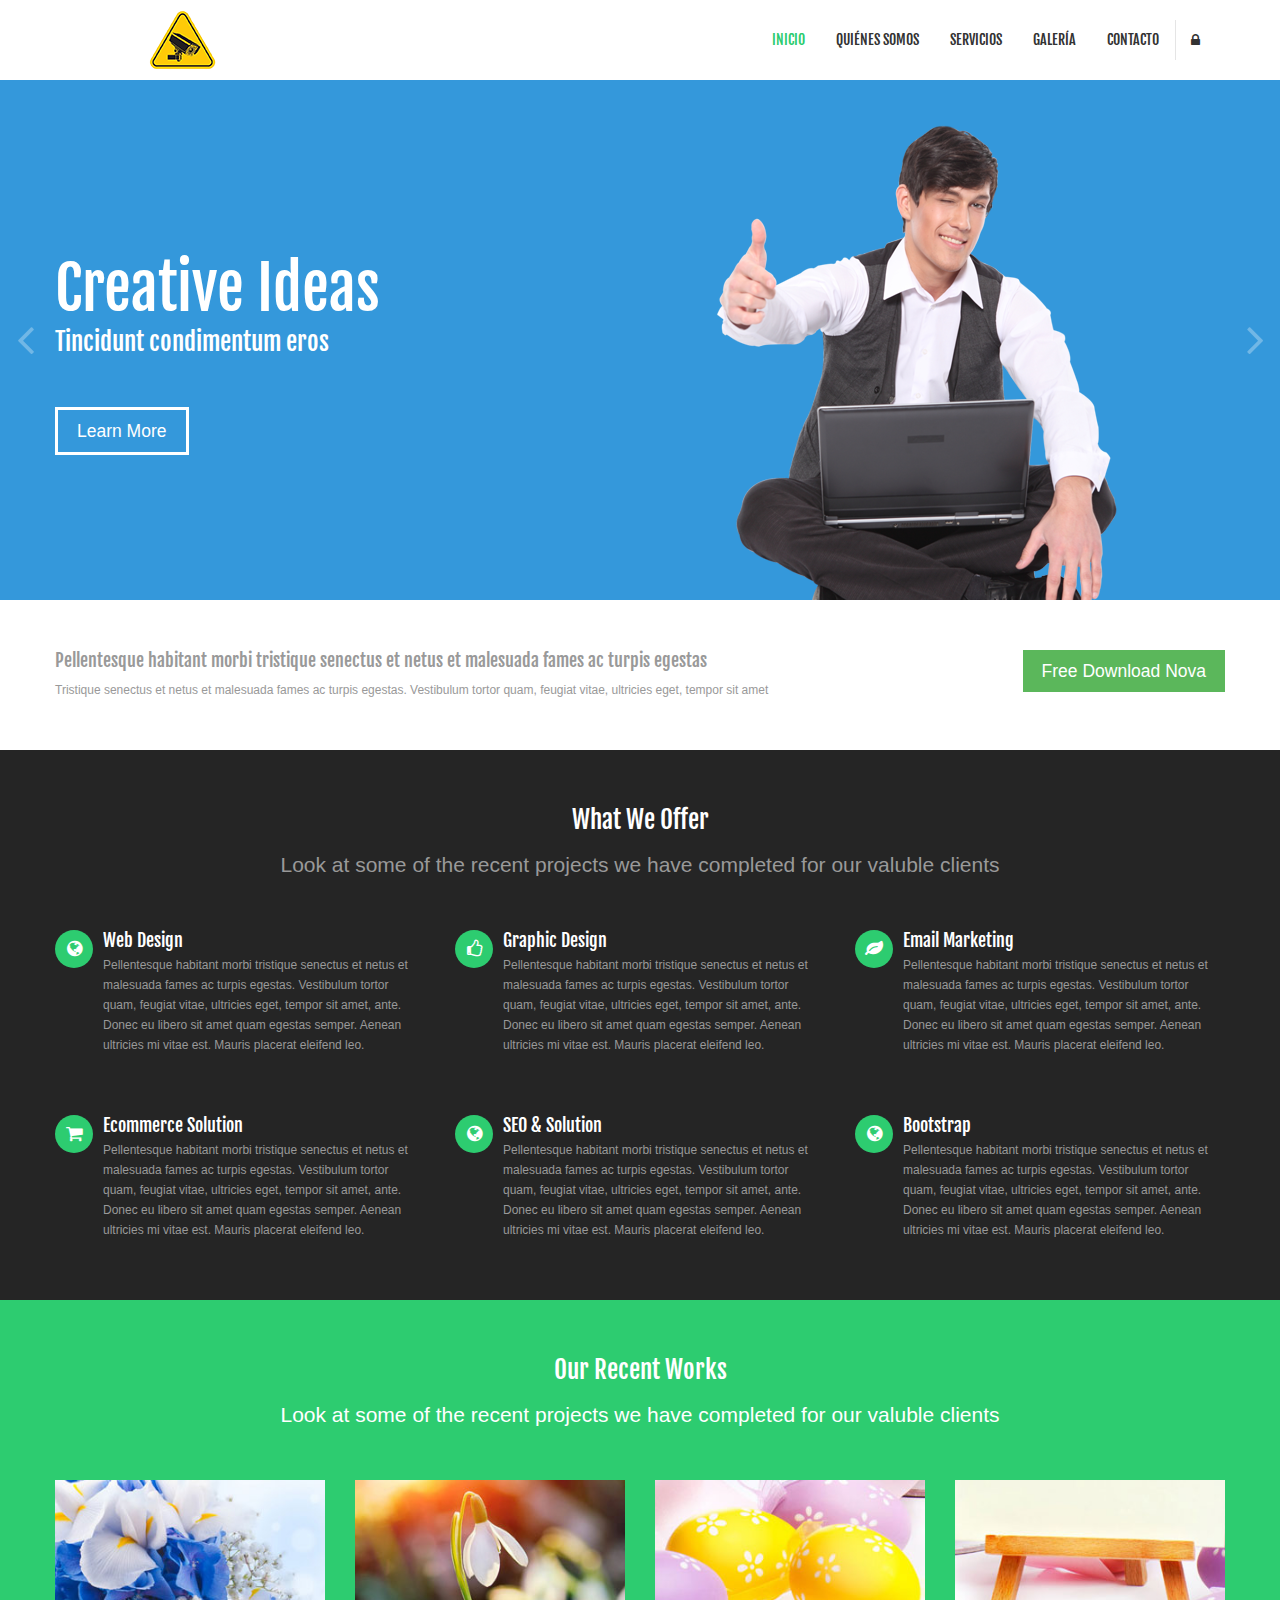
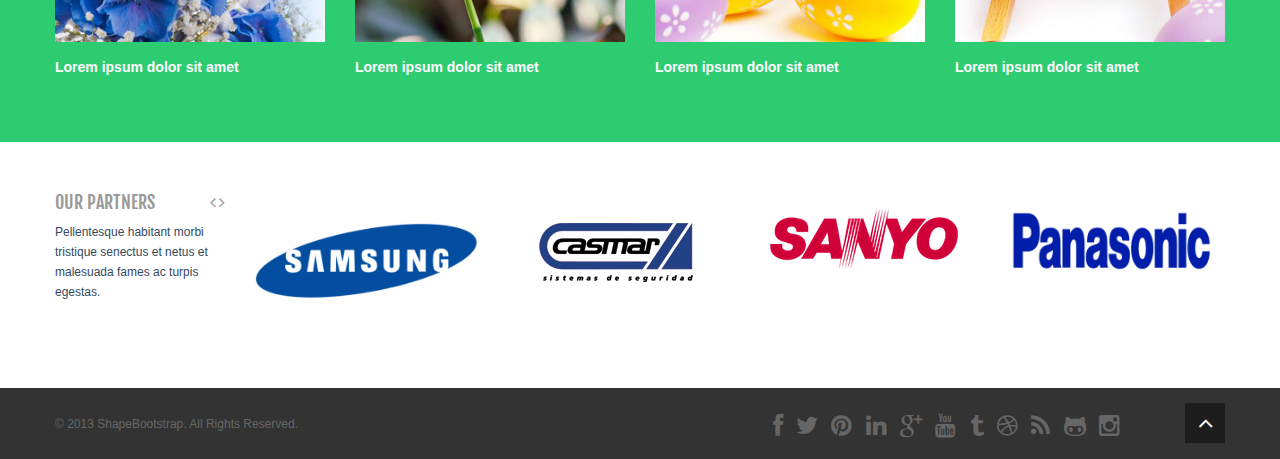
<file: index.html>
<!DOCTYPE html>
<!--[if lt IE 7]>      <html class="no-js lt-ie9 lt-ie8 lt-ie7"> <![endif]-->
<!--[if IE 7]>         <html class="no-js lt-ie9 lt-ie8"> <![endif]-->
<!--[if IE 8]>         <html class="no-js lt-ie9"> <![endif]-->
<!--[if gt IE 8]><!--> <html class="no-js"> <!--<![endif]-->
<head>
    <meta charset="utf-8">
    <meta http-equiv="X-UA-Compatible" content="IE=edge,chrome=1">
    <title>Inicio | Nova</title>
    <meta name="description" content="">
    <meta name="viewport" content="width=device-width">

    <link rel="stylesheet" href="css/bootstrap.min.css">
    <link rel="stylesheet" href="css/bootstrap-responsive.min.css">
    <link rel="stylesheet" href="css/font-awesome.min.css">
    <link rel="stylesheet" href="css/main.css">
    <link rel="stylesheet" href="css/sl-slide.css">

    <script src="js/vendor/modernizr-2.6.2-respond-1.1.0.min.js"></script>

    <!-- Le fav and touch icons -->
    <link rel="shortcut icon" href="images/ico/favicon.ico">
    <link rel="apple-touch-icon-precomposed" sizes="144x144" href="images/ico/apple-touch-icon-144-precomposed.png">
    <link rel="apple-touch-icon-precomposed" sizes="114x114" href="images/ico/apple-touch-icon-114-precomposed.png">
    <link rel="apple-touch-icon-precomposed" sizes="72x72" href="images/ico/apple-touch-icon-72-precomposed.png">
    <link rel="apple-touch-icon-precomposed" href="images/ico/apple-touch-icon-57-precomposed.png">
</head>

<body>

    <!--Header-->
    <header class="navbar navbar-fixed-top">
        <div class="navbar-inner">
            <div class="container">
                <a class="btn btn-navbar" data-toggle="collapse" data-target=".nav-collapse">
                    <span class="icon-bar"></span>
                    <span class="icon-bar"></span>
                    <span class="icon-bar"></span>
                </a>
                <a id="logo" class="pull-left" href="index.html"></a>
                <div class="nav-collapse collapse pull-right">

                    <ul class="nav">
                        
                    
                     <li class="active"><a href="index.html">Inicio</a></li>
                        <li><a href="about-us.html">Quiénes Somos</a></li>
                        <li><a href="services.html">Servicios</a></li>
                        <li><a href="galeria.php">Galería</a></li>
                        <!--
                        <li class="dropdown">
                            <a href="#" class="dropdown-toggle" data-toggle="dropdown">Pages <i class="icon-angle-down"></i></a>
                            <ul class="dropdown-menu">
                                <li><a href="career.html">Career</a></li>
                                <li><a href="blog-item.html">Blog Single</a></li>
                                <li><a href="faq.html">FAQ</a></li>
                                <li><a href="pricing.html">Pricing</a></li>
                                <li><a href="404.html">404</a></li>
                                <li><a href="typography.html">Typography</a></li>
                                <li><a href="registration.html">Registration</a></li>
                                <li class="divider"></li>
                                <li><a href="privacy.html">Privacy Policy</a></li>
                                <li><a href="terms.html">Terms of Use</a></li>
                            </ul>
                        </li>
                        <li><a href="blog.html">Blog</a></li>  -->
                        <li><a href="contact-us.html">Contacto</a></li>
                        <li class="login">
                            <a data-toggle="modal" href="#loginForm"><i class="icon-lock"></i></a>
                        </li> 
                    </ul>      
                </div><!--/.nav-collapse -->
            </div>
        </div>
    </header>
    <!-- /header -->

    <!--Slider-->
    <section id="slide-show">
     <div id="slider" class="sl-slider-wrapper">

        <!--Slider Items-->    
        <div class="sl-slider">
            <!--Slider Item1-->
            <div class="sl-slide item1" data-orientation="horizontal" data-slice1-rotation="-25" data-slice2-rotation="-25" data-slice1-scale="2" data-slice2-scale="2">
                <div class="sl-slide-inner">
                    <div class="container">
                        <img class="pull-right" src="images/sample/slider/img1.png" alt="" />
                        <h2>Creative Ideas</h2>
                        <h3 class="gap">Tincidunt condimentum eros</h3>
                        <a class="btn btn-large btn-transparent" href="#">Learn More</a>
                    </div>
                </div>
            </div>
            <!--/Slider Item1-->

            <!--Slider Item2-->
            <div class="sl-slide item2" data-orientation="vertical" data-slice1-rotation="10" data-slice2-rotation="-15" data-slice1-scale="1.5" data-slice2-scale="1.5">
                <div class="sl-slide-inner">
                    <div class="container">
                        <img class="pull-right" src="images/sample/slider/img2.png" alt="" />
                        <h2>Planning &amp; Analysis</h2>
                        <h3 class="gap">Aenean ultricies mi vitast</h3>
                        <a class="btn btn-large btn-transparent" href="#">Learn More</a>
                    </div>
                </div>
            </div>
            <!--Slider Item2-->

            <!--Slider Item3-->
            <div class="sl-slide item3" data-orientation="horizontal" data-slice1-rotation="3" data-slice2-rotation="3" data-slice1-scale="2" data-slice2-scale="1">
                <div class="sl-slide-inner">
                   <div class="container">
                    <img class="pull-right" src="images/sample/slider/img3.png" alt="" />
                    <h2>Unique Solutions</h2>
                    <h3 class="gap">Breatures who have been utterly</h3>
                    <a class="btn btn-large btn-transparent" href="#">Learn More</a>
                </div>
            </div>
        </div>
        <!--Slider Item3-->

    </div>
    <!--/Slider Items-->

    <!--Slider Next Prev button-->
    <nav id="nav-arrows" class="nav-arrows">
        <span class="nav-arrow-prev"><i class="icon-angle-left"></i></span>
        <span class="nav-arrow-next"><i class="icon-angle-right"></i></span> 
    </nav>
    <!--/Slider Next Prev button-->

</div>
<!-- /slider-wrapper -->           
</section>
<!--/Slider-->

<section class="main-info">
    <div class="container">
        <div class="row-fluid">
            <div class="span9">
                <h4>Pellentesque habitant morbi tristique senectus et netus et malesuada fames ac turpis egestas</h4>
                <p class="no-margin">Tristique senectus et netus et malesuada fames ac turpis egestas. Vestibulum tortor quam, feugiat vitae, ultricies eget, tempor sit amet</p>
            </div>
            <div class="span3">
                <a class="btn btn-success btn-large pull-right" href="http://shapebootstrap.net">Free Download Nova</a>
            </div>
        </div>
    </div>
</section>

<!--Services-->
<section id="services">
    <div class="container">
        <div class="center gap">
            <h3>What We Offer</h3>
            <p class="lead">Look at some of the recent projects we have completed for our valuble clients</p>
        </div>

        <div class="row-fluid">
            <div class="span4">
                <div class="media">
                    <div class="pull-left">
                        <i class="icon-globe icon-medium"></i>
                    </div>
                    <div class="media-body">
                        <h4 class="media-heading">Web Design</h4>
                        <p>Pellentesque habitant morbi tristique senectus et netus et malesuada fames ac turpis egestas. Vestibulum tortor quam, feugiat vitae, ultricies eget, tempor sit amet, ante. Donec eu libero sit amet quam egestas semper. Aenean ultricies mi vitae est. Mauris placerat eleifend leo.</p>
                    </div>
                </div>
            </div>            

            <div class="span4">
                <div class="media">
                    <div class="pull-left">
                        <i class="icon-thumbs-up-alt icon-medium"></i>
                    </div>
                    <div class="media-body">
                        <h4 class="media-heading">Graphic Design</h4>
                        <p>Pellentesque habitant morbi tristique senectus et netus et malesuada fames ac turpis egestas. Vestibulum tortor quam, feugiat vitae, ultricies eget, tempor sit amet, ante. Donec eu libero sit amet quam egestas semper. Aenean ultricies mi vitae est. Mauris placerat eleifend leo.</p>
                    </div>
                </div>
            </div>            

            <div class="span4">
                <div class="media">
                    <div class="pull-left">
                        <i class="icon-leaf icon-medium icon-rounded"></i>
                    </div>
                    <div class="media-body">
                        <h4 class="media-heading">Email Marketing</h4>
                        <p>Pellentesque habitant morbi tristique senectus et netus et malesuada fames ac turpis egestas. Vestibulum tortor quam, feugiat vitae, ultricies eget, tempor sit amet, ante. Donec eu libero sit amet quam egestas semper. Aenean ultricies mi vitae est. Mauris placerat eleifend leo.</p>
                    </div>
                </div>
            </div>
        </div>

        <div class="gap"></div>

        <div class="row-fluid">
            <div class="span4">
                <div class="media">
                    <div class="pull-left">
                        <i class="icon-shopping-cart icon-medium"></i>
                    </div>
                    <div class="media-body">
                        <h4 class="media-heading">Ecommerce Solution</h4>
                        <p>Pellentesque habitant morbi tristique senectus et netus et malesuada fames ac turpis egestas. Vestibulum tortor quam, feugiat vitae, ultricies eget, tempor sit amet, ante. Donec eu libero sit amet quam egestas semper. Aenean ultricies mi vitae est. Mauris placerat eleifend leo.</p>
                    </div>
                </div>
            </div>            

            <div class="span4">
                <div class="media">
                    <div class="pull-left">
                        <i class="icon-globe icon-medium"></i>
                    </div>
                    <div class="media-body">
                        <h4 class="media-heading">SEO &amp; Solution</h4>
                        <p>Pellentesque habitant morbi tristique senectus et netus et malesuada fames ac turpis egestas. Vestibulum tortor quam, feugiat vitae, ultricies eget, tempor sit amet, ante. Donec eu libero sit amet quam egestas semper. Aenean ultricies mi vitae est. Mauris placerat eleifend leo.</p>
                    </div>
                </div>
            </div>            

            <div class="span4">
                <div class="media">
                    <div class="pull-left">
                        <i class="icon-globe icon-medium"></i>
                    </div>
                    <div class="media-body">
                        <h4 class="media-heading">Bootstrap</h4>
                        <p>Pellentesque habitant morbi tristique senectus et netus et malesuada fames ac turpis egestas. Vestibulum tortor quam, feugiat vitae, ultricies eget, tempor sit amet, ante. Donec eu libero sit amet quam egestas semper. Aenean ultricies mi vitae est. Mauris placerat eleifend leo.</p>
                    </div>
                </div>
            </div>
        </div>

    </div>
</section>
<!--/Services-->

<section id="recent-works">
    <div class="container">
        <div class="center">
            <h3>Our Recent Works</h3>
            <p class="lead">Look at some of the recent projects we have completed for our valuble clients</p>
        </div>  
        <div class="gap"></div>
        <ul class="gallery col-4">
            <!--Item 1-->
            <li>
                <div class="preview">
                    <img alt=" " src="images/portfolio/thumb/item1.jpg">
                    <div class="overlay">
                    </div>
                    <div class="links">
                        <a data-toggle="modal" href="#modal-1"><i class="icon-eye-open"></i></a><a href="#"><i class="icon-link"></i></a>                          
                    </div>
                </div>
                <div class="desc">
                    <h5>Lorem ipsum dolor sit amet</h5>
                </div>
                <div id="modal-1" class="modal hide fade">
                    <a class="close-modal" href="javascript:;" data-dismiss="modal" aria-hidden="true"><i class="icon-remove"></i></a>
                    <div class="modal-body">
                        <img src="images/portfolio/full/item1.jpg" alt=" " width="100%" style="max-height:400px">
                    </div>
                </div>                 
            </li>
            <!--/Item 1--> 

            <!--Item 2-->
            <li>
                <div class="preview">
                    <img alt=" " src="images/portfolio/thumb/item2.jpg">
                    <div class="overlay">
                    </div>
                    <div class="links">
                        <a data-toggle="modal" href="#modal-1"><i class="icon-eye-open"></i></a><a href="#"><i class="icon-link"></i></a>                                
                    </div>
                </div>
                <div class="desc">
                    <h5>Lorem ipsum dolor sit amet</h5>
                </div>
                <div id="modal-1" class="modal hide fade">
                    <a class="close-modal" href="javascript:;" data-dismiss="modal" aria-hidden="true"><i class="icon-remove"></i></a>
                    <div class="modal-body">
                        <img src="images/portfolio/full/item2.jpg" alt=" " width="100%" style="max-height:400px">
                    </div>
                </div>                 
            </li>
            <!--/Item 2-->

            <!--Item 3-->
            <li>
                <div class="preview">
                    <img alt=" " src="images/portfolio/thumb/item3.jpg">
                    <div class="overlay">
                    </div>
                    <div class="links">
                        <a data-toggle="modal" href="#modal-3"><i class="icon-eye-open"></i></a><a href="#"><i class="icon-link"></i></a>                                
                    </div>
                </div>
                <div class="desc">
                    <h5>Lorem ipsum dolor sit amet</h5>
                </div>
                <div id="modal-3" class="modal hide fade">
                    <a class="close-modal" href="javascript:;" data-dismiss="modal" aria-hidden="true"><i class="icon-remove"></i></a>
                    <div class="modal-body">
                        <img src="images/portfolio/full/item3.jpg" alt=" " width="100%" style="max-height:400px">
                    </div>
                </div>                 
            </li>
            <!--/Item 3--> 

            <!--Item 4-->
            <li>
                <div class="preview">
                    <img alt=" " src="images/portfolio/thumb/item4.jpg">
                    <div class="overlay">
                    </div>
                    <div class="links">
                        <a data-toggle="modal" href="#modal-4"><i class="icon-eye-open"></i></a><a href="#"><i class="icon-link"></i></a>                                
                    </div>
                </div>
                <div class="desc">
                    <h5>Lorem ipsum dolor sit amet</h5>
                </div>
                <div id="modal-4" class="modal hide fade">
                    <a class="close-modal" href="javascript:;" data-dismiss="modal" aria-hidden="true"><i class="icon-remove"></i></a>
                    <div class="modal-body">
                        <img src="images/portfolio/full/item4.jpg" alt=" " width="100%" style="max-height:400px">
                    </div>
                </div>                 
            </li>
            <!--/Item 4-->               

        </ul>
    </div>

</section>

<section id="clients" class="main">
    <div class="container">
        <div class="row-fluid">
            <div class="span2">
                <div class="clearfix">
                    <h4 class="pull-left">OUR PARTNERS</h4>
                    <div class="pull-right">
                        <a class="prev" href="#myCarousel" data-slide="prev"><i class="icon-angle-left icon-large"></i></a> <a class="next" href="#myCarousel" data-slide="next"><i class="icon-angle-right icon-large"></i></a>
                    </div>
                </div>
                <p>Pellentesque habitant morbi tristique senectus et netus et malesuada fames ac turpis egestas.</p>
            </div>
            <div class="span10">
                <div id="myCarousel" class="carousel slide clients">
                  <!-- Carousel items -->
                  <div class="carousel-inner">
                    <div class="active item">
                        <div class="row-fluid">
                            <ul class="thumbnails">
                                <li class="span3"><a href="#"><img src="images/sample/clients/client1.png"></a></li>
                                <li class="span3"><a href="#"><img src="images/sample/clients/client2.png"></a></li>
                                <li class="span3"><a href="#"><img src="images/sample/clients/client3.png"></a></li>
                                <li class="span3"><a href="#"><img src="images/sample/clients/client4.png"></a></li>
                            </ul>
                        </div>
                    </div>

                    <div class="item">
                        <div class="row-fluid">
                            <ul class="thumbnails">
                                <li class="span3"><a href="#"><img src="images/sample/clients/client4.png"></a></li>
                                <li class="span3"><a href="#"><img src="images/sample/clients/client3.png"></a></li>
                                <li class="span3"><a href="#"><img src="images/sample/clients/client2.png"></a></li>
                                <li class="span3"><a href="#"><img src="images/sample/clients/client1.png"></a></li>
                            </ul>
                        </div>
                    </div>

                    <div class="item">
                        <div class="row-fluid">
                            <ul class="thumbnails">
                                <li class="span3"><a href="#"><img src="images/sample/clients/client1.png"></a></li>
                                <li class="span3"><a href="#"><img src="images/sample/clients/client2.png"></a></li>
                                <li class="span3"><a href="#"><img src="images/sample/clients/client3.png"></a></li>
                                <li class="span3"><a href="#"><img src="images/sample/clients/client4.png"></a></li>
                            </ul>
                        </div>
                    </div>
                </div>
                <!-- /Carousel items -->

            </div>
        </div>
    </div>
</div>
</section>

<!--Footer-->
<footer id="footer">
    <div class="container">
        <div class="row-fluid">
            <div class="span5 cp">
                &copy; 2013 <a target="_blank" href="http://shapebootstrap.net/" title="Free Twitter Bootstrap WordPress Themes and HTML templates">ShapeBootstrap</a>. All Rights Reserved.
            </div>
            <!--/Copyright-->

            <div class="span6">
                <ul class="social pull-right">
                    <li><a href="#"><i class="icon-facebook"></i></a></li>
                    <li><a href="#"><i class="icon-twitter"></i></a></li>
                    <li><a href="#"><i class="icon-pinterest"></i></a></li>
                    <li><a href="#"><i class="icon-linkedin"></i></a></li>
                    <li><a href="#"><i class="icon-google-plus"></i></a></li>                       
                    <li><a href="#"><i class="icon-youtube"></i></a></li>
                    <li><a href="#"><i class="icon-tumblr"></i></a></li>                        
                    <li><a href="#"><i class="icon-dribbble"></i></a></li>
                    <li><a href="#"><i class="icon-rss"></i></a></li>
                    <li><a href="#"><i class="icon-github-alt"></i></a></li>
                    <li><a href="#"><i class="icon-instagram"></i></a></li>                   
                </ul>
            </div>

            <div class="span1">
                <a id="gototop" class="gototop pull-right" href="#"><i class="icon-angle-up"></i></a>
            </div>
            <!--/Goto Top-->
        </div>
    </div>
</footer>
<!--/Footer-->

<!--  Login form -->
<div class="modal hide fade in" id="loginForm" aria-hidden="false">
    <div class="modal-header">
        <i class="icon-remove" data-dismiss="modal" aria-hidden="true"></i>
        <h4>Login Form</h4>
    </div>
    <!--Modal Body-->
    <div class="modal-body">
        <form class="form-inline" action="index.html" method="post" id="form-login">
            <input type="text" class="input-small" placeholder="Email">
            <input type="password" class="input-small" placeholder="Password">
            <label class="checkbox">
                <input type="checkbox"> Remember me
            </label>
            <button type="submit" class="btn btn-primary">Sign in</button>
        </form>
        <a href="#">Forgot your password?</a>
    </div>
    <!--/Modal Body-->
</div>
<!--  /Login form -->

<script src="js/vendor/jquery-1.9.1.min.js"></script>
<script src="js/vendor/bootstrap.min.js"></script>
<script src="js/main.js"></script>
<!-- Required javascript files for Slider -->
<script src="js/jquery.ba-cond.min.js"></script>
<script src="js/jquery.slitslider.js"></script>
<!-- /Required javascript files for Slider -->

<!-- SL Slider -->
<script type="text/javascript"> 
$(function() {
    var Page = (function() {

        var $navArrows = $( '#nav-arrows' ),
        slitslider = $( '#slider' ).slitslider( {
            autoplay : true
        } ),

        init = function() {
            initEvents();
        },
        initEvents = function() {
            $navArrows.children( ':last' ).on( 'click', function() {
                slitslider.next();
                return false;
            });

            $navArrows.children( ':first' ).on( 'click', function() {
                slitslider.previous();
                return false;
            });
        };

        return { init : init };

    })();

    Page.init();
});
</script>
<!-- /SL Slider -->
</body>
</html>
</file>
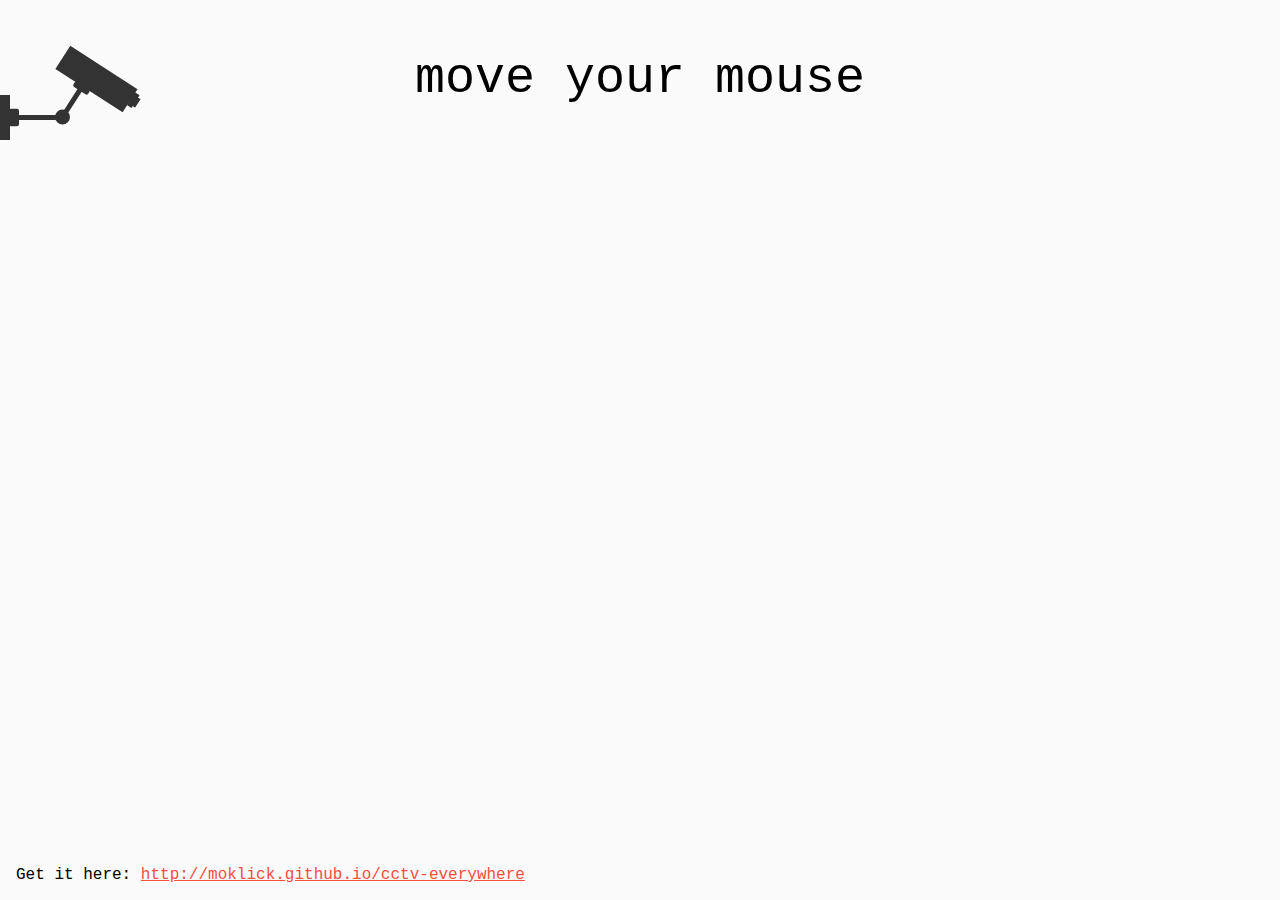
<file: canvas/index.html>
<!DOCTYPE html>
<html >
  <head>
    <meta charset="UTF-8">
    <title>CCTV Everywhere</title>
    
    
    
    
        <style>
      /* NOTE: The styles were added inline because Prefixfree needs access to your styles and they must be inlined if they are on local disk! */
      *{
  margin: 0;
	padding: 0
}
body{
  background: #fafafa;
  font-family:Courier;
}
canvas {
	display: block;
	position: fixed;
	left: 0;
	top: 25px;
}
.info{
  font-size:50px;
  text-align:center;
  margin-top: 50px;
  width:40%;
  margin: 50px auto 0 auto;
  transition: opacity 2s;
}
.download-link{
  font-size:16px;
  position:absolute;
  bottom:1em;
  left:1em;
}
.download-link a{
  color:#fa4e3e;
}
    </style>

    
        <script src="js/prefixfree.min.js"></script>

    
  </head>

  <body>

    <canvas id="canvas"></canvas>
<div class="info">move your mouse</div>
  
  <div class="download-link">Get it here: <a href="http://moklick.github.io/cctv-everywhere">http://moklick.github.io/cctv-everywhere</a>
  
<!--

Cookies? Oldschool!! 
I use CCTV cams to track my users! 
Watch your step, they are everywhere.

Thanks to @andymensional for the smooth movement of the camera

-->
    
        <script src="js/index.js"></script>

    
    
    
  </body>
</html>
</file>
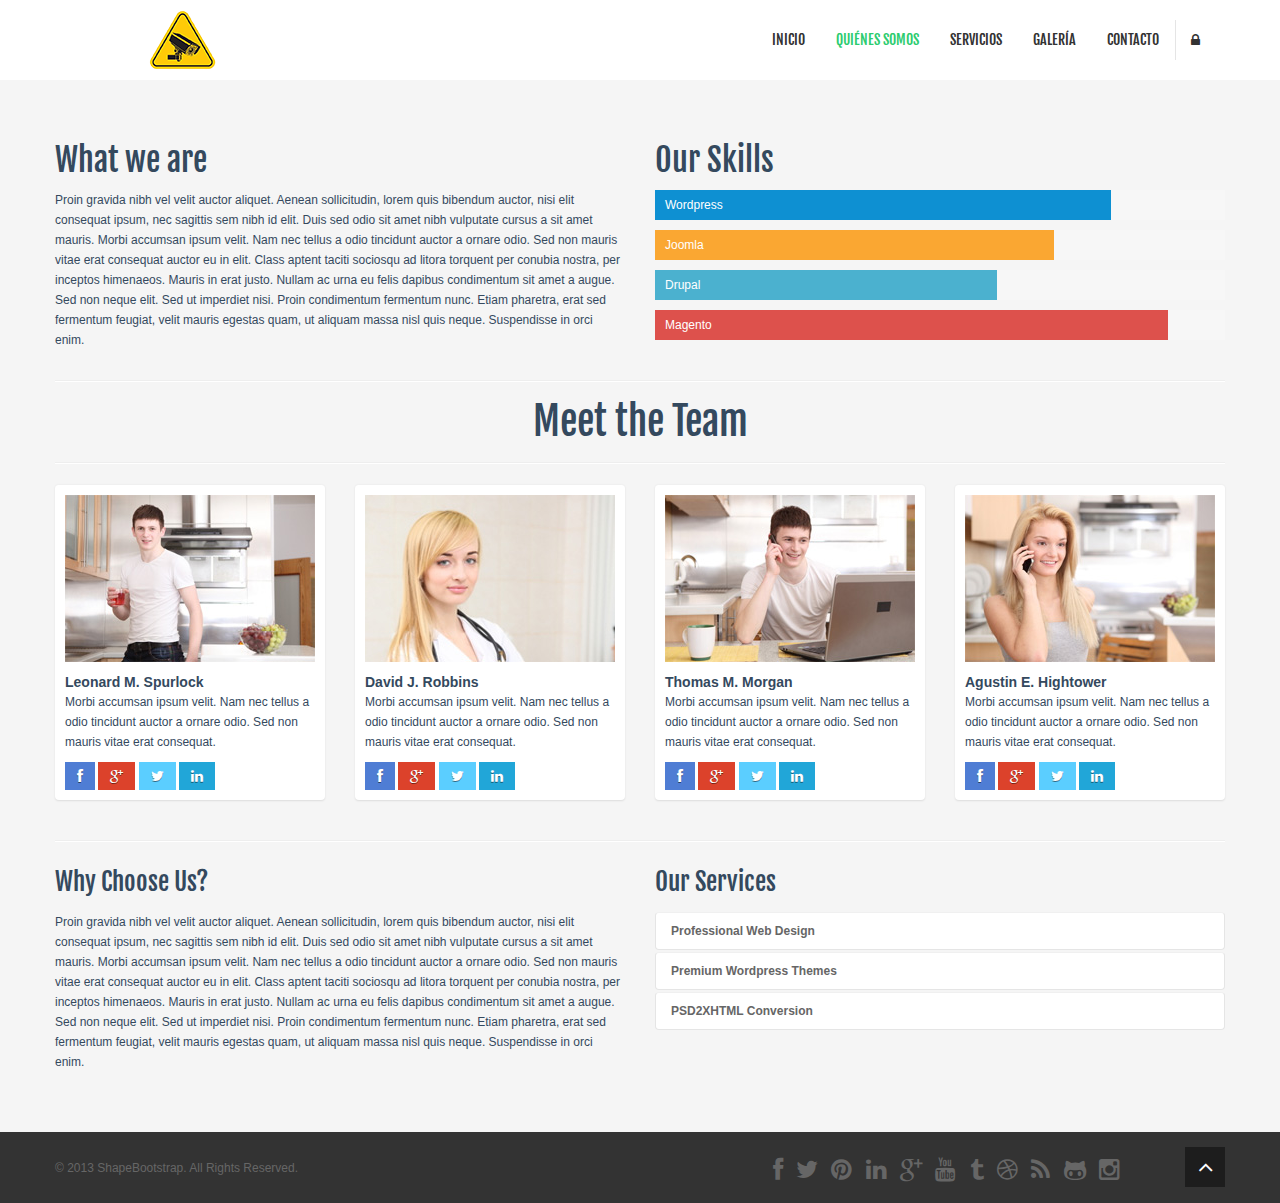
<file: about-us.html>
<!DOCTYPE html>
<!--[if lt IE 7]>      <html class="no-js lt-ie9 lt-ie8 lt-ie7"> <![endif]-->
<!--[if IE 7]>         <html class="no-js lt-ie9 lt-ie8"> <![endif]-->
<!--[if IE 8]>         <html class="no-js lt-ie9"> <![endif]-->
<!--[if gt IE 8]><!--> <html class="no-js"> <!--<![endif]-->
<head>
    <meta charset="utf-8">
    <meta http-equiv="X-UA-Compatible" content="IE=edge,chrome=1">
    <title>Quiénes somos| Nova</title>
    <meta name="description" content="">
    <meta name="viewport" content="width=device-width">

    <link rel="stylesheet" href="css/bootstrap.min.css">
    <link rel="stylesheet" href="css/bootstrap-responsive.min.css">
    <link rel="stylesheet" href="css/font-awesome.min.css">
    <link rel="stylesheet" href="css/main.css">
    <link rel="stylesheet" href="css/sl-slide.css">

    <script src="js/vendor/modernizr-2.6.2-respond-1.1.0.min.js"></script>

    <!-- Le fav and touch icons -->
    <link rel="shortcut icon" href="images/ico/favicon.ico">
    <link rel="apple-touch-icon-precomposed" sizes="144x144" href="images/ico/apple-touch-icon-144-precomposed.png">
    <link rel="apple-touch-icon-precomposed" sizes="114x114" href="images/ico/apple-touch-icon-114-precomposed.png">
    <link rel="apple-touch-icon-precomposed" sizes="72x72" href="images/ico/apple-touch-icon-72-precomposed.png">
    <link rel="apple-touch-icon-precomposed" href="images/ico/apple-touch-icon-57-precomposed.png">
</head>

<body>

    <!--Header-->
    <header class="navbar navbar-fixed-top">
        <div class="navbar-inner">
            <div class="container">
                <a class="btn btn-navbar" data-toggle="collapse" data-target=".nav-collapse">
                    <span class="icon-bar"></span>
                    <span class="icon-bar"></span>
                    <span class="icon-bar"></span>
                </a>
                <a id="logo" class="pull-left" href="index.html"></a>
                <div class="nav-collapse collapse pull-right">
                    <ul class="nav">
                        <li><a href="index.html">Inicio</a></li>
                        <li class="active"><a href="about-us.html">Quiénes Somos</a></li>
                        <li><a href="services.html">Servicios</a></li>
                        <li><a href="galeria.php">Galería</a></li>
                        <!--
                        <li class="dropdown">
                            <a href="#" class="dropdown-toggle" data-toggle="dropdown">Pages <i class="icon-angle-down"></i></a>
                            <ul class="dropdown-menu">
                                <li><a href="career.html">Career</a></li>
                                <li><a href="blog-item.html">Blog Single</a></li>
                                <li><a href="faq.html">FAQ</a></li>
                                <li><a href="pricing.html">Pricing</a></li>
                                <li><a href="404.html">404</a></li>
                                <li><a href="typography.html">Typography</a></li>
                                <li><a href="registration.html">Registration</a></li>
                                <li class="divider"></li>
                                <li><a href="privacy.html">Privacy Policy</a></li>
                                <li><a href="terms.html">Terms of Use</a></li>
                            </ul>
                        </li>
                        <li><a href="blog.html">Blog</a></li> -->
                        <li><a href="contact-us.html">Contacto</a></li>
                        <li class="login">
                            <a data-toggle="modal" href="#loginForm"><i class="icon-lock"></i></a>
                        </li>
                    </ul>        
                </div><!--/.nav-collapse -->
            </div>
        </div>
    </header>
    <!-- /header -->
<!--
    <section class="title">
        <div class="container">
            <div class="row-fluid">
                <div class="span6">
                    <h1>About Us</h1>
                </div>
                <div class="span6">
                    <ul class="breadcrumb pull-right">
                        <li><a href="index.html">Home</a> <span class="divider">/</span></li>
                        <li class="active">About Us</li>
                    </ul>
                </div>
            </div>
        </div>
    </section>-->
    <!-- / .title -->   

    <section id="about-us" class="container main">
        <div class="row-fluid">
            <div class="span6">
                <h2>What we are</h2>
                <p>Proin gravida nibh vel velit auctor aliquet. Aenean sollicitudin, lorem quis bibendum auctor, nisi elit consequat ipsum, nec sagittis sem nibh id elit. Duis sed odio sit amet nibh vulputate cursus a sit amet mauris. Morbi accumsan ipsum velit. Nam nec tellus a odio tincidunt auctor a ornare odio. Sed non  mauris vitae erat consequat auctor eu in elit. Class aptent taciti sociosqu ad litora torquent per conubia nostra, per inceptos himenaeos. Mauris in erat justo. Nullam ac urna eu felis dapibus condimentum sit amet a augue. Sed non neque elit. Sed ut imperdiet nisi. Proin condimentum fermentum nunc. Etiam pharetra, erat sed fermentum feugiat, velit mauris egestas quam, ut aliquam massa nisl quis neque. Suspendisse in orci enim.</p>
            </div>
            <div class="span6">
                <h2>Our Skills</h2>
                <div>
                    <div class="progress"><div class="bar" style="width: 80%; text-align:left; padding-left:10px;">Wordpress</div></div>
                    <div class="progress progress-warning"><div class="bar" style="width: 70%; text-align:left; padding-left:10px;">Joomla</div></div>
                    <div class="progress progress-info"><div class="bar" style="width: 60%; text-align:left; padding-left:10px;">Drupal</div></div>
                    <div class="progress progress-danger"><div class="bar" style="width: 90%; text-align:left; padding-left:10px;">Magento</div></div>
                </div>
            </div>
        </div>

        <hr>

        <!-- Meet the team -->
        <h1 class="center">Meet the Team</h1>

        <hr>

        <div class="row-fluid">
            <div class="span3">
                <div class="box">
                    <p><img src="images/sample/team1.jpg" alt="" ></p>
                    <h5>Leonard M. Spurlock</h5>
                    <p>Morbi accumsan ipsum velit. Nam nec tellus a odio tincidunt auctor a ornare odio. Sed non  mauris vitae erat consequat.</p>
                    <a class="btn btn-social btn-facebook" href="#"><i class="icon-facebook"></i></a> <a class="btn btn-social btn-google-plus" href="#"><i class="icon-google-plus"></i></a> <a class="btn btn-social btn-twitter" href="#"><i class="icon-twitter"></i></a> <a class="btn btn-social btn-linkedin" href="#"><i class="icon-linkedin"></i></a>
                </div>
            </div>

            <div class="span3">
                <div class="box">
                    <p><img src="images/sample/team2.jpg" alt="" ></p>
                    <h5>David J. Robbins</h5>
                    <p>Morbi accumsan ipsum velit. Nam nec tellus a odio tincidunt auctor a ornare odio. Sed non  mauris vitae erat consequat.</p>
                    <a class="btn btn-social btn-facebook" href="#"><i class="icon-facebook"></i></a> <a class="btn btn-social btn-google-plus" href="#"><i class="icon-google-plus"></i></a> <a class="btn btn-social btn-twitter" href="#"><i class="icon-twitter"></i></a> <a class="btn btn-social btn-linkedin" href="#"><i class="icon-linkedin"></i></a>
                </div>
            </div>

            <div class="span3">
                <div class="box">
                    <p><img src="images/sample/team4.jpg" alt="" ></p>
                    <h5>Thomas M. Morgan</h5>
                    <p>Morbi accumsan ipsum velit. Nam nec tellus a odio tincidunt auctor a ornare odio. Sed non  mauris vitae erat consequat.</p>
                    <a class="btn btn-social btn-facebook" href="#"><i class="icon-facebook"></i></a> <a class="btn btn-social btn-google-plus" href="#"><i class="icon-google-plus"></i></a> <a class="btn btn-social btn-twitter" href="#"><i class="icon-twitter"></i></a> <a class="btn btn-social btn-linkedin" href="#"><i class="icon-linkedin"></i></a>
                </div>
            </div>

            <div class="span3">
                <div class="box">
                    <p><img src="images/sample/team3.jpg" alt="" ></p>
                    <h5>Agustin E. Hightower</h5>
                    <p>Morbi accumsan ipsum velit. Nam nec tellus a odio tincidunt auctor a ornare odio. Sed non  mauris vitae erat consequat.</p>
                    <a class="btn btn-social btn-facebook" href="#"><i class="icon-facebook"></i></a> <a class="btn btn-social btn-google-plus" href="#"><i class="icon-google-plus"></i></a> <a class="btn btn-social btn-twitter" href="#"><i class="icon-twitter"></i></a> <a class="btn btn-social btn-linkedin" href="#"><i class="icon-linkedin"></i></a>
                </div>
            </div>
        </div>
        <p>&nbsp;</p>
        <p></p>
        <hr>

        <div class="row-fluid">
            <div class="span6">
                <h3>Why Choose Us?</h3>
                <p>Proin gravida nibh vel velit auctor aliquet. Aenean sollicitudin, lorem quis bibendum auctor, nisi elit consequat ipsum, nec sagittis sem nibh id elit. Duis sed odio sit amet nibh vulputate cursus a sit amet mauris. Morbi accumsan ipsum velit. Nam nec tellus a odio tincidunt auctor a ornare odio. Sed non  mauris vitae erat consequat auctor eu in elit. Class aptent taciti sociosqu ad litora torquent per conubia nostra, per inceptos himenaeos. Mauris in erat justo. Nullam ac urna eu felis dapibus condimentum sit amet a augue. Sed non neque elit. Sed ut imperdiet nisi. Proin condimentum fermentum nunc. Etiam pharetra, erat sed fermentum feugiat, velit mauris egestas quam, ut aliquam massa nisl quis neque. Suspendisse in orci enim.</p>
            </div>
            <div class="span6">
                <h3>Our Services</h3>
                <div class="accordion" id="accordion2">
                    <div class="accordion-group">
                      <div class="accordion-heading">
                        <a class="accordion-toggle collapsed" data-toggle="collapse" data-parent="#accordion2" href="#collapseOne">
                          Professional Web Design
                      </a>
                  </div>
                  <div id="collapseOne" class="accordion-body collapse">
                    <div class="accordion-inner">
                      Anim pariatur cliche reprehenderit, enim eiusmod high life accusamus terry richardson ad squid. 3 wolf moon officia aute, non cupidatat skateboard dolor brunch. Food truck quinoa nesciunt laborum eiusmod. Brunch 3 wolf moon tempor, sunt aliqua.
                  </div>
              </div>
          </div>
          <div class="accordion-group">
              <div class="accordion-heading">
                <a class="accordion-toggle collapsed" data-toggle="collapse" data-parent="#accordion2" href="#collapseTwo">
                  Premium Wordpress Themes
              </a>
          </div>
          <div id="collapseTwo" class="accordion-body collapse">
            <div class="accordion-inner">
              Anim pariatur cliche reprehenderit, enim eiusmod high life accusamus terry richardson ad squid. 3 wolf moon officia aute, non cupidatat skateboard dolor brunch. Food truck quinoa nesciunt laborum eiusmod. Brunch 3 wolf moon tempor, sunt aliqua put a bird on it squid single-origin coffee nulla assumenda shoreditch et. Nihil anim keffiyeh helvetica, craft beer labore wes anderson cred nesciunt sapiente ea proident. Ad vegan excepteur butcher vice lomo. Leggings occaecat craft beer farm-to-table, raw denim aesthetic synth nesciunt you probably haven't heard of them accusamus labore sustainable VHS.
          </div>
      </div>
  </div>
  <div class="accordion-group">
      <div class="accordion-heading">
        <a class="accordion-toggle collapsed" data-toggle="collapse" data-parent="#accordion2" href="#collapseThree">
          PSD2XHTML Conversion
      </a>
  </div>
  <div id="collapseThree" class="accordion-body collapse">
    <div class="accordion-inner">
      Anim pariatur cliche reprehenderit, enim eiusmod high life accusamus terry richardson ad squid. 3 wolf moon officia aute, non cupidatat skateboard dolor brunch. Food truck quinoa nesciunt laborum eiusmod. Brunch 3 wolf moon tempor, sunt aliqua put a bird on it squid single-origin coffee nulla assumenda shoreditch et. Nihil anim keffiyeh helvetica, craft beer labore wes anderson cred nesciunt sapiente ea proident. Ad vegan excepteur butcher vice lomo. Leggings occaecat craft beer farm-to-table, raw denim aesthetic synth nesciunt you probably haven't heard of them accusamus labore sustainable VHS.
  </div>
</div>
</div>
</div>
</div>
</div>
</section>


<!--<?php get_footer(); ?>-->

<!--Footer-->
<footer id="footer">
    <div class="container">
        <div class="row-fluid">
            <div class="span5 cp">
                &copy; 2013 <a target="_blank" href="http://shapebootstrap.net/" title="Free Twitter Bootstrap WordPress Themes and HTML templates">ShapeBootstrap</a>. All Rights Reserved.
            </div>
            <!--/Copyright-->

            <div class="span6">
                <ul class="social pull-right">
                    <li><a href="#"><i class="icon-facebook"></i></a></li>
                    <li><a href="#"><i class="icon-twitter"></i></a></li>
                    <li><a href="#"><i class="icon-pinterest"></i></a></li>
                    <li><a href="#"><i class="icon-linkedin"></i></a></li>
                    <li><a href="#"><i class="icon-google-plus"></i></a></li>                       
                    <li><a href="#"><i class="icon-youtube"></i></a></li>
                    <li><a href="#"><i class="icon-tumblr"></i></a></li>                        
                    <li><a href="#"><i class="icon-dribbble"></i></a></li>
                    <li><a href="#"><i class="icon-rss"></i></a></li>
                    <li><a href="#"><i class="icon-github-alt"></i></a></li>
                    <li><a href="#"><i class="icon-instagram"></i></a></li>                   
                </ul>
            </div>

            <div class="span1">
                <a id="gototop" class="gototop pull-right" href="#"><i class="icon-angle-up"></i></a>
            </div>
            <!--/Goto Top-->
           
        </div>
    </div>
</footer>
<!--/Footer-->

<!--  Login form -->
<div class="modal hide fade in" id="loginForm" aria-hidden="false">
    <div class="modal-header">
        <i class="icon-remove" data-dismiss="modal" aria-hidden="true"></i>
        <h4>Login Form</h4>
    </div>
    <!--Modal Body-->
    <div class="modal-body">
        <form class="form-inline" action="index.html" method="post" id="form-login">
            <input type="text" class="input-small" placeholder="Email">
            <input type="password" class="input-small" placeholder="Password">
            <label class="checkbox">
                <input type="checkbox"> Remember me
            </label>
            <button type="submit" class="btn btn-primary">Sign in</button>
        </form>
        <a href="#">Forgot your password?</a>
    </div>
    <!--/Modal Body-->
</div>
<!--  /Login form -->

<script src="js/vendor/jquery-1.9.1.min.js"></script>
<script src="js/vendor/bootstrap.min.js"></script>
<script src="js/main.js"></script>

</body>
</html>
</file>
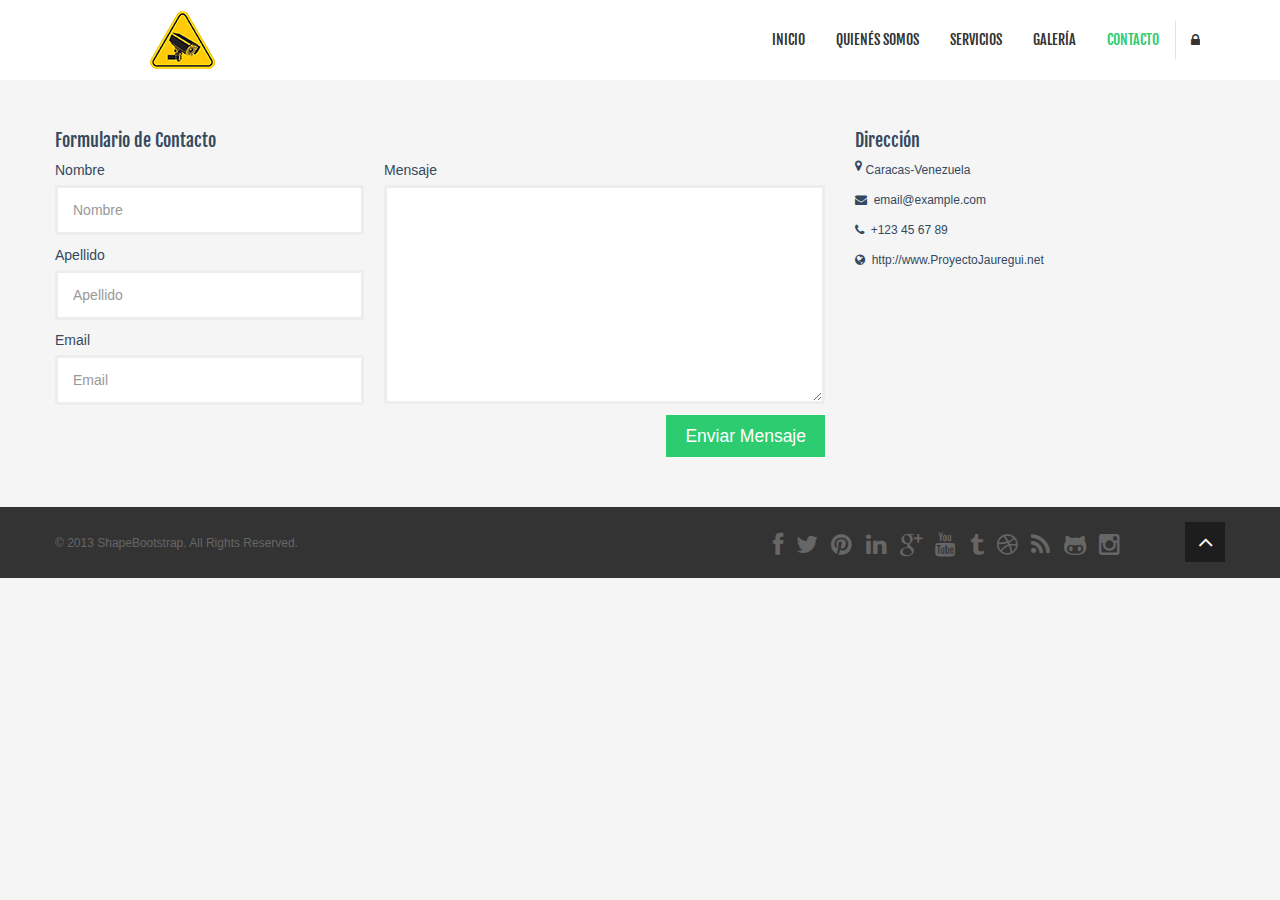
<file: contact-us.html>
<!DOCTYPE html>
<!--[if lt IE 7]>      <html class="no-js lt-ie9 lt-ie8 lt-ie7"> <![endif]-->
<!--[if IE 7]>         <html class="no-js lt-ie9 lt-ie8"> <![endif]-->
<!--[if IE 8]>         <html class="no-js lt-ie9"> <![endif]-->
<!--[if gt IE 8]><!--> <html class="no-js"> <!--<![endif]-->
<head>
    <meta charset="utf-8">
    <meta http-equiv="X-UA-Compatible" content="IE=edge,chrome=1">
    <title>Contact Us | Nova</title>
    <meta name="description" content="">
    <meta name="viewport" content="width=device-width">

    <link rel="stylesheet" href="css/bootstrap.min.css">
    <link rel="stylesheet" href="css/bootstrap-responsive.min.css">
    <link rel="stylesheet" href="css/font-awesome.min.css">
    <link rel="stylesheet" href="css/main.css">
    <link rel="stylesheet" href="css/sl-slide.css">

    <script src="js/vendor/modernizr-2.6.2-respond-1.1.0.min.js"></script>

    <!-- Le fav and touch icons -->
    <link rel="shortcut icon" href="images/ico/favicon.ico">
    <link rel="apple-touch-icon-precomposed" sizes="144x144" href="images/ico/apple-touch-icon-144-precomposed.png">
    <link rel="apple-touch-icon-precomposed" sizes="114x114" href="images/ico/apple-touch-icon-114-precomposed.png">
    <link rel="apple-touch-icon-precomposed" sizes="72x72" href="images/ico/apple-touch-icon-72-precomposed.png">
    <link rel="apple-touch-icon-precomposed" href="images/ico/apple-touch-icon-57-precomposed.png">
</head>

<body>

    <!--Header-->
    <header class="navbar navbar-fixed-top">
        <div class="navbar-inner">
            <div class="container">
                <a class="btn btn-navbar" data-toggle="collapse" data-target=".nav-collapse">
                    <span class="icon-bar"></span>
                    <span class="icon-bar"></span>
                    <span class="icon-bar"></span>
                </a>
                <a id="logo" class="pull-left" href="index.html"></a>
                <div class="nav-collapse collapse pull-right">
                    <ul class="nav">
                        <li><a href="index.html">Inicio</a></li>
                        <li><a href="about-us.html">Quienés Somos</a></li>
                        <li><a href="services.html">Servicios</a></li>
                        <li><a href="galeria.php">Galería</a></li>
                       <!--
                        <li class="dropdown">
                            <a href="#" class="dropdown-toggle" data-toggle="dropdown">Pages <i class="icon-angle-down"></i></a>
                            <ul class="dropdown-menu">
                                <li><a href="career.html">Career</a></li>
                                <li><a href="blog-item.html">Blog Single</a></li>
                                <li><a href="faq.html">FAQ</a></li>
                                <li><a href="pricing.html">Pricing</a></li>
                                <li><a href="404.html">404</a></li>
                                <li><a href="typography.html">Typography</a></li>
                                <li><a href="registration.html">Registration</a></li>
                                <li class="divider"></li>
                                <li><a href="privacy.html">Privacy Policy</a></li>
                                <li><a href="terms.html">Terms of Use</a></li>
                            </ul>
                        </li>
                        <li><a href="blog.html">Blog</a></li>   -->
                        <li class="active"><a href="contact-us.html">Contacto</a></li>
                        <li class="login">
                            <a data-toggle="modal" href="#loginForm"><i class="icon-lock"></i></a>
                        </li>
                    </ul>        
                </div><!--/.nav-collapse -->
            </div>
        </div>
    </header>
    <!-- /header -->
<!-- Google Maps
    <section class="no-margin">
        <iframe width="100%" height="200" frameborder="0" scrolling="no" marginheight="0" marginwidth="0" src="https://maps.google.com.au/maps?f=q&amp;source=s_q&amp;hl=en&amp;geocode=&amp;q=Dhaka,+Dhaka+Division,+Bangladesh&amp;aq=0&amp;oq=dhaka+ban&amp;sll=40.714353,-74.005973&amp;sspn=0.836898,1.815491&amp;ie=UTF8&amp;hq=&amp;hnear=Dhaka+Division,+Bangladesh&amp;t=m&amp;ll=24.542126,90.293884&amp;spn=0.124922,0.411301&amp;z=8&amp;output=embed"></iframe>
    </section>
-->
    <section id="contact-page" class="container">
        <div class="row-fluid">

            <div class="span8">
                <h4>Formulario de Contacto</h4>
                <div class="status alert alert-success" style="display: none"></div>

                <form id="main-contact-form" class="contact-form" name="contact-form" method="post" action="sendemail.php">
                  <div class="row-fluid">
                    <div class="span5">
                        <label>Nombre</label>
                        <input type="text" class="input-block-level" required="required" placeholder="Nombre">
                        <label>Apellido</label>
                        <input type="text" class="input-block-level" required="required" placeholder="Apellido">
                        <label>Email </label>
                        <input type="text" class="input-block-level" required="required" placeholder="Email">
                    </div>
                    <div class="span7">
                        <label>Mensaje</label>
                        <textarea name="message" id="message" required="required" class="input-block-level" rows="8"></textarea>
                    </div>

                </div>
                <button type="submit" class="btn btn-primary btn-large pull-right">Enviar Mensaje</button>
                <p> </p>

            </form>
        </div>

        <div class="span3">
            <h4>Dirección</h4>
            <p></p>
            <p>
                <i class="icon-map-marker pull-left"></i> Caracas-Venezuela
            </p>
            <p>
                <i class="icon-envelope"></i> &nbsp;email@example.com
            </p>
            <p>
                <i class="icon-phone"></i> &nbsp;+123 45 67 89
            </p>
            <p>
                <i class="icon-globe"></i> &nbsp;http://www.ProyectoJauregui.net
            </p>
        </div>

    </div>

</section>



<!--Footer-->
<footer id="footer">
    <div class="container">
        <div class="row-fluid">
            <div class="span5 cp">
                &copy; 2013 <a target="_blank" href="http://shapebootstrap.net/" title="Free Twitter Bootstrap WordPress Themes and HTML templates">ShapeBootstrap</a>. All Rights Reserved.
            </div>
            <!--/Copyright-->

            <div class="span6">
                <ul class="social pull-right">
                    <li><a href="#"><i class="icon-facebook"></i></a></li>
                    <li><a href="#"><i class="icon-twitter"></i></a></li>
                    <li><a href="#"><i class="icon-pinterest"></i></a></li>
                    <li><a href="#"><i class="icon-linkedin"></i></a></li>
                    <li><a href="#"><i class="icon-google-plus"></i></a></li>                       
                    <li><a href="#"><i class="icon-youtube"></i></a></li>
                    <li><a href="#"><i class="icon-tumblr"></i></a></li>                        
                    <li><a href="#"><i class="icon-dribbble"></i></a></li>
                    <li><a href="#"><i class="icon-rss"></i></a></li>
                    <li><a href="#"><i class="icon-github-alt"></i></a></li>
                    <li><a href="#"><i class="icon-instagram"></i></a></li>                   
                </ul>
            </div>

            <div class="span1">
                <a id="gototop" class="gototop pull-right" href="#"><i class="icon-angle-up"></i></a>
            </div>
            <!--/Goto Top-->
        </div>
    </div>
</footer>
<!--/Footer-->

<!--  Login form -->
<div class="modal hide fade in" id="loginForm" aria-hidden="false">
    <div class="modal-header">
        <i class="icon-remove" data-dismiss="modal" aria-hidden="true"></i>
        <h4>Login Form</h4>
    </div>
    <!--Modal Body-->
    <div class="modal-body">
        <form class="form-inline" action="index.html" method="post" id="form-login">
            <input type="text" class="input-small" placeholder="Email">
            <input type="password" class="input-small" placeholder="Password">
            <label class="checkbox">
                <input type="checkbox"> Remember me
            </label>
            <button type="submit" class="btn btn-primary">Sign in</button>
        </form>
        <a href="#">Forgot your password?</a>
    </div>
    <!--/Modal Body-->
</div>
<!--  /Login form -->

<script src="js/vendor/jquery-1.9.1.min.js"></script>
<script src="js/vendor/bootstrap.min.js"></script>
<script src="js/main.js"></script>   

</body>
</html>
</file>
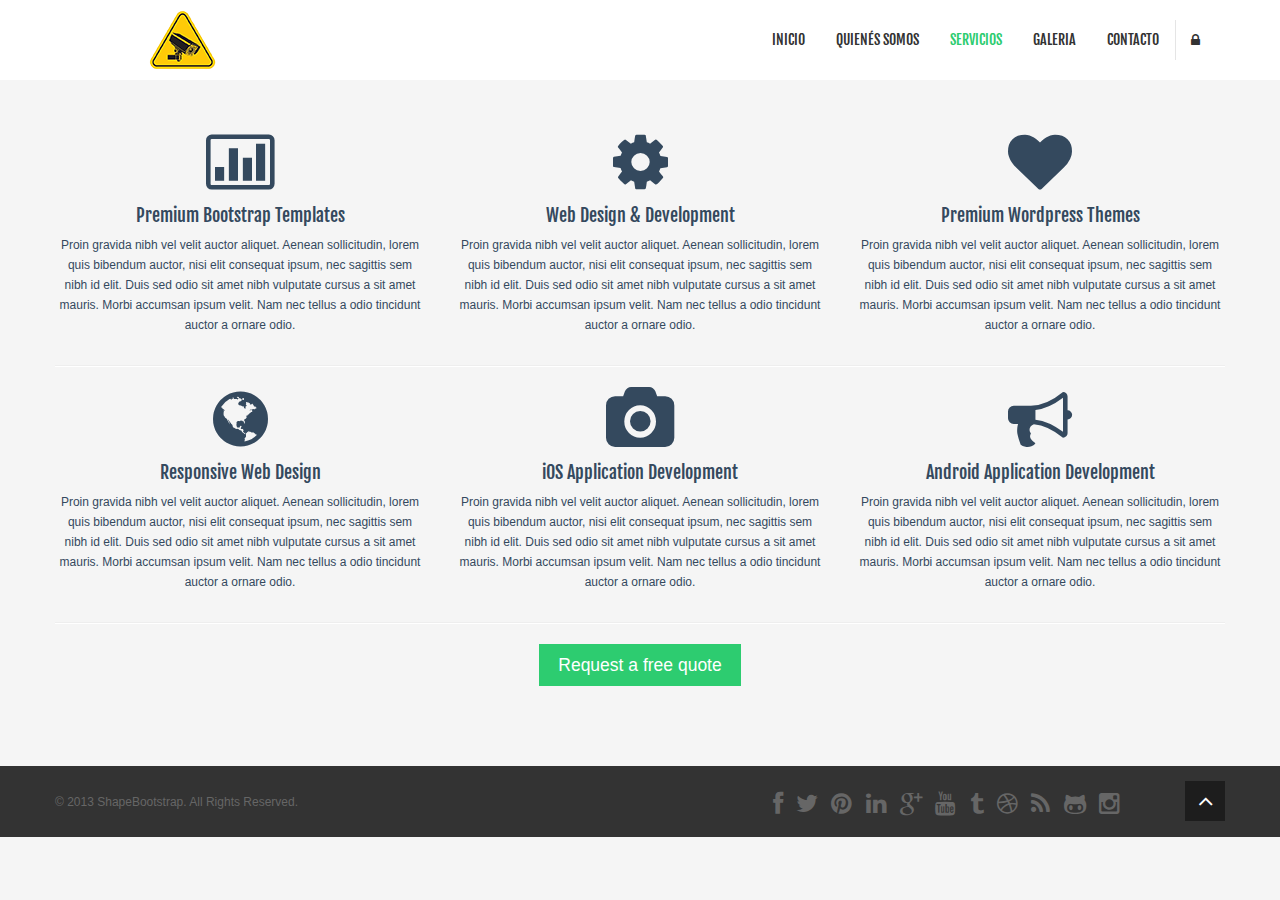
<file: services.html>
<!DOCTYPE html>
<!--[if lt IE 7]>      <html class="no-js lt-ie9 lt-ie8 lt-ie7"> <![endif]-->
<!--[if IE 7]>         <html class="no-js lt-ie9 lt-ie8"> <![endif]-->
<!--[if IE 8]>         <html class="no-js lt-ie9"> <![endif]-->
<!--[if gt IE 8]><!--> <html class="no-js"> <!--<![endif]-->
<head>
    <meta charset="utf-8">
    <meta http-equiv="X-UA-Compatible" content="IE=edge,chrome=1">
    <title>Services | Nova</title>
    <meta name="description" content="">
    <meta name="viewport" content="width=device-width">

    <link rel="stylesheet" href="css/bootstrap.min.css">
    <link rel="stylesheet" href="css/bootstrap-responsive.min.css">
    <link rel="stylesheet" href="css/font-awesome.min.css">
    <link rel="stylesheet" href="css/main.css">
    <link rel="stylesheet" href="css/sl-slide.css">

    <script src="js/vendor/modernizr-2.6.2-respond-1.1.0.min.js"></script>

    <!-- Le fav and touch icons -->
    <link rel="shortcut icon" href="images/ico/favicon.ico">
    <link rel="apple-touch-icon-precomposed" sizes="144x144" href="images/ico/apple-touch-icon-144-precomposed.png">
    <link rel="apple-touch-icon-precomposed" sizes="114x114" href="images/ico/apple-touch-icon-114-precomposed.png">
    <link rel="apple-touch-icon-precomposed" sizes="72x72" href="images/ico/apple-touch-icon-72-precomposed.png">
    <link rel="apple-touch-icon-precomposed" href="images/ico/apple-touch-icon-57-precomposed.png">
</head>

<body>

    <!--Header-->
    <header class="navbar navbar-fixed-top">
        <div class="navbar-inner">
            <div class="container">
                <a class="btn btn-navbar" data-toggle="collapse" data-target=".nav-collapse">
                    <span class="icon-bar"></span>
                    <span class="icon-bar"></span>
                    <span class="icon-bar"></span>
                </a>
                <a id="logo" class="pull-left" href="index.html"></a>
                <div class="nav-collapse collapse pull-right">
                    <ul class="nav">
                        <li><a href="index.html">Inicio</a></li>
                        <li><a href="about-us.html">Quienés Somos</a></li>
                        <li class="active"><a href="services.html">Servicios</a></li>
                        <li><a href="galeria.php">Galeria</a></li>
                        <!--
                        <li class="dropdown">
                            <a href="#" class="dropdown-toggle" data-toggle="dropdown">Pages <i class="icon-angle-down"></i></a>
                            <ul class="dropdown-menu">
                                <li><a href="career.html">Career</a></li>
                                <li><a href="blog-item.html">Blog Single</a></li>
                                <li><a href="faq.html">FAQ</a></li>
                                <li><a href="pricing.html">Pricing</a></li>
                                <li><a href="404.html">404</a></li>
                                <li><a href="typography.html">Typography</a></li>
                                <li><a href="registration.html">Registration</a></li>
                                <li class="divider"></li>
                                <li><a href="privacy.html">Privacy Policy</a></li>
                                <li><a href="terms.html">Terms of Use</a></li>
                            </ul>
                        </li>
                        <li><a href="blog.html">Blog</a></li> -->
                        <li><a href="contact-us.html">Contacto</a></li>
                        <li class="login">
                            <a data-toggle="modal" href="#loginForm"><i class="icon-lock"></i></a>
                        </li>
                    </ul>        
                </div><!--/.nav-collapse -->
            </div>
        </div>
    </header>
    <!-- /header -->

<!--
    <section class="title">
        <div class="container">
            <div class="row-fluid">
                <div class="span6">
                    <h1>Services</h1>
                </div>
                <div class="span6">
                    <ul class="breadcrumb pull-right">
                        <li><a href="index.html">Home</a> <span class="divider">/</span></li>
                        <li class="active">Services</li>
                    </ul>
                </div>
            </div>
        </div>
    </section> -->
    <!-- / .title -->       

    
    <section class="services">
        <div class="container">
            <div class="row-fluid">
                <div class="span4">
                    <div class="center">
                        <i style="font-size: 48px" class="icon-bar-chart icon-large"></i>
                        <p> </p>
                        <h4>Premium Bootstrap Templates</h4>
                        <p>Proin gravida nibh vel velit auctor aliquet. Aenean sollicitudin, lorem quis bibendum auctor, nisi elit consequat ipsum, nec sagittis sem nibh id elit. Duis sed odio sit amet nibh vulputate cursus a sit amet mauris. Morbi accumsan ipsum velit. Nam nec tellus a odio tincidunt auctor a ornare odio.</p>
                    </div>
                </div>

                <div class="span4">
                    <div class="center">
                        <i style="font-size: 48px" class="icon-cog icon-large"></i>
                        <p> </p>
                        <h4>Web Design &amp; Development</h4>
                        <p>Proin gravida nibh vel velit auctor aliquet. Aenean sollicitudin, lorem quis bibendum auctor, nisi elit consequat ipsum, nec sagittis sem nibh id elit. Duis sed odio sit amet nibh vulputate cursus a sit amet mauris. Morbi accumsan ipsum velit. Nam nec tellus a odio tincidunt auctor a ornare odio.</p>
                    </div>
                </div>

                <div class="span4">
                    <div class="center">
                        <i style="font-size: 48px" class="icon-heart icon-large"></i>
                        <p> </p>
                        <h4>Premium Wordpress Themes</h4>
                        <p>Proin gravida nibh vel velit auctor aliquet. Aenean sollicitudin, lorem quis bibendum auctor, nisi elit consequat ipsum, nec sagittis sem nibh id elit. Duis sed odio sit amet nibh vulputate cursus a sit amet mauris. Morbi accumsan ipsum velit. Nam nec tellus a odio tincidunt auctor a ornare odio.</p>
                    </div>
                </div>

            </div>

            <hr>

            <div class="row-fluid">
                <div class="span4">
                    <div class="center">
                        <i style="font-size: 48px" class="icon-globe icon-large"></i>
                        <p> </p>
                        <h4>Responsive Web Design</h4>
                        <p>Proin gravida nibh vel velit auctor aliquet. Aenean sollicitudin, lorem quis bibendum auctor, nisi elit consequat ipsum, nec sagittis sem nibh id elit. Duis sed odio sit amet nibh vulputate cursus a sit amet mauris. Morbi accumsan ipsum velit. Nam nec tellus a odio tincidunt auctor a ornare odio.</p>
                    </div>
                </div>

                <div class="span4">
                    <div class="center">
                        <i style="font-size: 48px" class="icon-camera icon-large"></i>
                        <p> </p>
                        <h4>iOS Application Development</h4>
                        <p>Proin gravida nibh vel velit auctor aliquet. Aenean sollicitudin, lorem quis bibendum auctor, nisi elit consequat ipsum, nec sagittis sem nibh id elit. Duis sed odio sit amet nibh vulputate cursus a sit amet mauris. Morbi accumsan ipsum velit. Nam nec tellus a odio tincidunt auctor a ornare odio.</p>
                    </div>
                </div>

                <div class="span4">
                    <div class="center">
                        <i style="font-size: 48px" class="icon-bullhorn icon-large"></i>
                        <p> </p>
                        <h4>Android Application Development</h4>
                        <p>Proin gravida nibh vel velit auctor aliquet. Aenean sollicitudin, lorem quis bibendum auctor, nisi elit consequat ipsum, nec sagittis sem nibh id elit. Duis sed odio sit amet nibh vulputate cursus a sit amet mauris. Morbi accumsan ipsum velit. Nam nec tellus a odio tincidunt auctor a ornare odio.</p>
                    </div>
                </div>

            </div>

            <hr>

            <div class="center">
                <a class="btn btn-primary btn-large" href="#">Request a free quote</a>
            </div>
            <p>&nbsp;</p>

        </div>
    </section>



<!--Footer-->
<footer id="footer">
    <div class="container">
        <div class="row-fluid">
            <div class="span5 cp">
                &copy; 2013 <a target="_blank" href="http://shapebootstrap.net/" title="Free Twitter Bootstrap WordPress Themes and HTML templates">ShapeBootstrap</a>. All Rights Reserved.
            </div>
            <!--/Copyright-->

            <div class="span6">
                <ul class="social pull-right">
                    <li><a href="#"><i class="icon-facebook"></i></a></li>
                    <li><a href="#"><i class="icon-twitter"></i></a></li>
                    <li><a href="#"><i class="icon-pinterest"></i></a></li>
                    <li><a href="#"><i class="icon-linkedin"></i></a></li>
                    <li><a href="#"><i class="icon-google-plus"></i></a></li>                       
                    <li><a href="#"><i class="icon-youtube"></i></a></li>
                    <li><a href="#"><i class="icon-tumblr"></i></a></li>                        
                    <li><a href="#"><i class="icon-dribbble"></i></a></li>
                    <li><a href="#"><i class="icon-rss"></i></a></li>
                    <li><a href="#"><i class="icon-github-alt"></i></a></li>
                    <li><a href="#"><i class="icon-instagram"></i></a></li>                   
                </ul>
            </div>

            <div class="span1">
                <a id="gototop" class="gototop pull-right" href="#"><i class="icon-angle-up"></i></a>
            </div>
            <!--/Goto Top-->
        </div>
    </div>
</footer>
<!--/Footer-->

<!--  Login form -->
<div class="modal hide fade in" id="loginForm" aria-hidden="false">
    <div class="modal-header">
        <i class="icon-remove" data-dismiss="modal" aria-hidden="true"></i>
        <h4>Login Form</h4>
    </div>
    <!--Modal Body-->
    <div class="modal-body">
        <form class="form-inline" action="index.html" method="post" id="form-login">
            <input type="text" class="input-small" placeholder="Email">
            <input type="password" class="input-small" placeholder="Password">
            <label class="checkbox">
                <input type="checkbox"> Remember me
            </label>
            <button type="submit" class="btn btn-primary">Sign in</button>
        </form>
        <a href="#">Forgot your password?</a>
    </div>
    <!--/Modal Body-->
</div>
<!--  /Login form -->

<script src="js/vendor/jquery-1.9.1.min.js"></script>
<script src="js/vendor/bootstrap.min.js"></script>
<script src="js/main.js"></script>

</body>
</html>
</file>
<file: css/main.css>
@import url(http://fonts.googleapis.com/css?family=Fjalla+One);.clearfix{*zoom:1}.clearfix:before,.clearfix:after{display:table;content:"";line-height:0}.clearfix:after{clear:both}.hide-text{font:0/0 a;color:transparent;text-shadow:none;background-color:transparent;border:0}.input-block-level{display:block;width:100%;min-height:30px;-webkit-box-sizing:border-box;-moz-box-sizing:border-box;box-sizing:border-box}body{padding-top:80px;font-size:12px;color:#34495e;background:#f5f5f5}body h1,body h2,body h3,body h4,body .created{font-family:"Fjalla One";font-weight:normal}body h5,body h6{margin:0}body h3,body h4{margin-top:0}.btn{-webkit-border-radius:0;-moz-border-radius:0;border-radius:0;border:0;background-image:none;text-shadow:none;-webkit-box-shadow:none;-moz-box-shadow:none;box-shadow:none}.btn.btn-transparent{border:3px solid #fff;background:transparent;color:#fff}.btn.btn-transparent:hover{border-color:rgba(255,255,255,0.5)}.btn.btn-link{color:#2dcc70;padding:0}.btn.btn-link:hover{text-decoration:none}.btn-primary{background-color:#2dcc70}.btn-primary:hover{background-color:#24a259}a{color:#2dcc70;-webkit-transition:300ms;-moz-transition:300ms;-o-transition:300ms;transition:300ms}a:hover,a:focus{color:#005580;text-decoration:none;outline:0}.dropdown-menu{margin-top:-1px;min-width:180px}body>section{padding:50px 0}body>section#slide-show{padding:0}#recent-works{background:#2dcc70;color:#fff}#recent-works .links>a{background:#fff;color:#2dcc70;text-shadow:none}#clients{background:#fff}#clients h4{color:#999}#clients .carousel{margin-bottom:0}#clients .clients ul.thumbnails{margin:0}#clients .clients ul.thumbnails>li{text-align:center;margin-bottom:0}#clients .prev,#clients .next{color:#999}.title{background:#2dcc70;color:#fff;padding:20px 0}.center{text-align:center}.box{background-color:#fff;border-top:1px solid #f0f0f0;-webkit-box-shadow:0 1px 2px 0 rgba(0,0,0,0.1);box-shadow:0 1px 2px 0 rgba(0,0,0,0.1);padding:10px;-webkit-border-radius:4px;-moz-border-radius:4px;border-radius:4px}.progress{margin-bottom:10px}.progress,.progress .bar{-webkit-border-radius:0;-moz-border-radius:0;border-radius:0;background-image:none;-webkit-box-shadow:none;-moz-box-shadow:none;box-shadow:none;text-shadow:none;height:30px;line-height:30px}.label,.badge{font-weight:300;font-size:90%}ul.breadcrumb{margin:12px 0 0;background:transparent}ul.breadcrumb>li{text-shadow:none}ul.breadcrumb>li>a,ul.breadcrumb>li .divider{color:#fff}ul.breadcrumb>li.active{color:rgba(255,255,255,0.7)}ul.tag-cloud li{display:inline-block;margin:0 0 2px 0}.btn-social{border:0;color:#fff;text-shadow:0 1px rgba(0,0,0,0.5)}.btn-social.btn-facebook{background:#4f7dd4}.btn-social.btn-facebook:hover{background:#789bde}.btn-social.btn-twitter{background:#5bceff}.btn-social.btn-twitter:hover{background:#8eddff}.btn-social.btn-linkedin{background:#21a6d8}.btn-social.btn-linkedin:hover{background:#49b9e3}.btn-social.btn-google-plus{background:#dc422b}.btn-social.btn-google-plus:hover{background:#e36957}.btn-social:hover{color:#fff}header.navbar .navbar-inner{background:#fff!important;border:0;-webkit-box-shadow:none;-moz-box-shadow:none;box-shadow:none}header #logo{width:220px;height:80px;margin-left: 8%; background:url(../images/logo.png) no-repeat 0 50%}header.navbar{margin-bottom:0}header.navbar .nav{margin-top:20px}header.navbar .nav>li{margin-left:1px}header.navbar .nav>li>a{padding-top:10px;padding-bottom:10px;color:#333;font-family:"Fjalla One";font-size:14px;text-transform:uppercase;text-shadow:none}header.navbar .nav>li>a:hover{background:transparent;color:#2dcc70;-webkit-box-shadow:none;-moz-box-shadow:none;box-shadow:none}header.navbar .nav>li.active>a,header.navbar .nav>li.active>a:hover{background:transparent;color:#2dcc70;-webkit-box-shadow:none;-moz-box-shadow:none;box-shadow:none}header.navbar .nav>li.dropdown.open>a.dropdown-toggle{background:transparent;color:#2dcc70}header.navbar .nav>li.login>a{border-left:1px solid #e5e5e5}header .dropdown-menu{margin-top:20px}header .dropdown-menu:before{display:none!important}.navbar .nav li.dropdown.open>.dropdown-toggle,.navbar .nav li.dropdown.active>.dropdown-toggle,.navbar .nav li.dropdown.open.active>.dropdown-toggle{background-color:transparent;color:#2dcc70}.navbar .nav>.active>a,.navbar .nav>.active>a:hover,.navbar .nav>.active>a:focus{-webkit-box-shadow:none;-moz-box-shadow:none;box-shadow:none}.navbar .nav>li>a:focus,.navbar .nav>li>a:hover{color:#2dcc70}.dropdown-menu{-webkit-border-radius:0;-moz-border-radius:0;border-radius:0;-webkit-box-shadow:none;-moz-box-shadow:none;box-shadow:none;padding:0;border:0}.dropdown-menu>.active>a,.dropdown-menu>.active>a:hover,.dropdown-menu>.active>a:focus,.dropdown-menu>li>a:hover,.dropdown-menu>li>a:focus,.dropdown-submenu:hover>a,.dropdown-submenu:focus>a{background:#24a259}.main-info{background-color:#fff;color:#999}.main-info h4{color:#999}.icon-medium{font-size:18px;width:18px;line-height:18px;text-align:center;display:inline-block;background:#2dcc70;padding:10px;-webkit-border-radius:100%;-moz-border-radius:100%;border-radius:100%;color:#fff}.modal{border:0}.modal#loginForm{width:600px;margin-left:-300px}.modal .modal-header{border:0;padding:20px 20px 0}.modal .modal-header>h4{font-weight:300;font-size:14px;color:#848484;text-transform:uppercase;margin:0}.modal .modal-body{padding:20px}.modal input[type="text"],.modal input[type="password"]{padding:5px 10px;min-height:30px;width:130px;margin-right:10px}.modal .icon-remove{color:#848484;position:absolute;right:-5px;top:-5px;width:16px;height:16px;line-height:16px;text-align:center;display:block;background:#ebebeb;-webkit-border-radius:100%;-moz-border-radius:100%;border-radius:100%;cursor:pointer}.modal button{margin-left:10px;border:0}.gap{margin-bottom:50px}.big-gap{margin-bottom:100px}.no-margin{margin:0;padding:0}#services{background:#252525;color:#999}#services h1,#services h2,#services h3,#services h4,#services h5,#services h6{color:#fff}#main-contents{margin-top:20px}#main-contents .blog-news .created{font-size:18px;color:#2dcc70}.registration-form{border:0;background-color:#fff;border-top:1px solid #f0f0f0;-webkit-box-shadow:0 1px 2px 0 rgba(0,0,0,0.1);-moz-box-shadow:0 1px 2px 0 rgba(0,0,0,0.1);box-shadow:0 1px 2px 0 rgba(0,0,0,0.1);padding:20px;display:inline-block}#bottom{background:#232323;color:#6f6f6f}#bottom h4{margin-top:0;margin-bottom:15px}#bottom h1,#bottom h2,#bottom h3,#bottom h4,#bottom h5,#bottom h6{color:#fff}#bottom a{color:#6f6f6f}#bottom a:hover{color:#2dcc70}#bottom ul.address>li{position:relative;padding-left:20px;margin-top:10px}#bottom ul.address>li:first-child{margin-top:0}#bottom ul.address>li>i{position:absolute;top:3px;left:0}#bottom ul.thumbnails{margin-bottom:0}#bottom ul.thumbnails li{margin-bottom:5px}ul.arrow,ul.arrow-double,ul.tick,ul.cross,ul.star,ul.rss{list-style:none;padding:0;margin:0}ul.arrow li::before,ul.arrow-double li::before,ul.tick li::before,ul.cross li::before,ul.star li::before,ul.rss li::before,ul.arrow li::after,ul.arrow-double li::after,ul.tick li::after,ul.cross li::after,ul.star li::after,ul.rss li::after{font-family:FontAwesome;font-size:11px}ul.arrow li::before,ul.arrow-double li::before,ul.tick li::before,ul.cross li::before,ul.star li::before,ul.rss li::before{margin-right:5px}ul.arrow li::before{content:"\f105"}ul.arrow-double li::before{content:"\f101"}ul.tick li::before{content:"\f00c"}ul.cross li::before{content:"\f00d"}ul.star li::before{content:"\f006"}ul.rss li::before{content:"\f09e"}#footer{background:#333;padding-top:15px;padding-bottom:15px;color:#666}#footer a{color:#666}#footer a:hover{color:#2dcc70}#footer #gototop{height:40px;line-height:40px;width:40px;text-align:center;display:inline-block;background:#1d1d1d;font-size:24px;color:#fff}#footer #gototop:hover{background:#2b2b2b;text-decoration:none}#footer .cp{margin-top:11px}ul.social{list-style:none;margin:10px 0 0;padding:0;display:inline-block}ul.social>li{display:inline-block;margin:0 5px}ul.social>li>a{font-size:24px;color:#666}ul.social>li>a:hover{color:#999}.box-border{padding:15px}.accordion-group{background-color:#fff;border-top:1px solid #f0f0f0}.accordion-heading .accordion-toggle{color:#666;font-weight:700}.accordion-inner{border-top:0}.blog .blog-item h2{margin-top:0}.blog .blog-item .date span{display:block;text-align:center}.blog .blog-item .date span.day{font-size:50px;line-height:50px;padding-top:10px;font-family:"Fjalla One",sans-serif}.blog .blog-item .date span.month{font-size:18px}.blog .blog-item .tag{margin-top:5px}.blog .blog-item .avatar{margin-top:5px}select,textarea,input[type="text"],input[type="password"],input[type="datetime"],input[type="datetime-local"],input[type="date"],input[type="month"],input[type="time"],input[type="week"],input[type="number"],input[type="email"],input[type="url"],input[type="search"],input[type="tel"],input[type="color"],.uneditable-input{-webkit-border-radius:3px;-moz-border-radius:3px;border-radius:3px;-webkit-box-shadow:none;-moz-box-shadow:none;box-shadow:none;min-height:50px;padding:0 15px;border:3px solid #ededed}select:focus,textarea:focus,input[type="text"]:focus,input[type="password"]:focus,input[type="datetime"]:focus,input[type="datetime-local"]:focus,input[type="date"]:focus,input[type="month"]:focus,input[type="time"]:focus,input[type="week"]:focus,input[type="number"]:focus,input[type="email"]:focus,input[type="url"]:focus,input[type="search"]:focus,input[type="tel"]:focus,input[type="color"]:focus,.uneditable-input:focus{border-color:#2dcc70;-webkit-box-shadow:none;-moz-box-shadow:none;box-shadow:none}.input-block-level{min-height:50px}textarea#message{padding:10px 15px;height:219px}.widget{margin-bottom:30px}.widget>h3{font-size:16px;margin-top:0}.widget h5{margin-top:10px}.widget .date{margin-top:5px;padding:8px 10px;background:#2dcc70}.widget .date>span{display:block;text-align:center;font-family:"Fjalla One";color:#fff}.widget .date>span.month{font-size:14px;line-height:14px;font-weight:700;text-transform:uppercase}.widget .date>span.day{font-size:18px;line-height:18px}#pricing-table{margin-top:20px;margin-bottom:30px}#pricing-table .plan{list-style:none;margin:0;padding:0;color:#fff}#pricing-table .plan.featured{-webkit-transform:scale(1.1);-moz-transform:scale(1.1);-ms-transform:scale(1.1);-o-transform:scale(1.1);transform:scale(1.1)}#pricing-table .plan>li{padding:10px 15px}#pricing-table .plan>li.plan-name{background:rgba(0,0,0,0.1)}#pricing-table .plan>li.plan-name h3{margin:10px 0}#pricing-table .plan>li.plan-action{padding:20px 0}#pricing-table .plan1{background:#1abc9c}#pricing-table .plan2{background:#e74c3c}#pricing-table .plan3{background:#3498db}#pricing-table .plan4{background:#9b59b6}ul.gallery{display:block;margin:-15px}ul.gallery.col-1 li{width:100%}ul.gallery.col-2 li{width:50%}ul.gallery.col-3 li{width:33.3333%}ul.gallery.col-4 li{width:25%}ul.gallery li{display:block;padding:0;margin:0;float:left}ul.gallery li .desc{margin:15px}ul.gallery li .preview{margin:15px;display:block;position:relative}ul.gallery li .preview .overlay{width:100%;height:100%;position:absolute;left:0;top:0;background:rgba(0,0,0,0.6);opacity:0;filter:alpha(opacity=0);-webkit-transition:opacity 300ms;-moz-transition:opacity 300ms;-o-transition:opacity 300ms;transition:opacity 300ms}ul.gallery li .preview .links{width:104px;height:40px;position:absolute;top:50%;left:50%;margin-top:-20px;margin-left:-52px;opacity:0;filter:alpha(opacity=0);-webkit-transform:translate(0,-50px);-moz-transform:translate(0,-50px);-ms-transform:translate(0,-50px);-o-transform:translate(0,-50px);transform:translate(0,-50px);-webkit-transition:300ms;-moz-transition:300ms;-o-transition:300ms;transition:300ms}ul.gallery li .preview .links>a{width:50px;height:40px;line-height:40px;display:inline-block;text-align:center;background:#2dcc70;color:#fff;text-shadow:0 1px rgba(0,0,0,0.3);font-size:18px;margin:0 1px}ul.gallery li .preview:hover .overlay,ul.gallery li .preview:hover .links{opacity:1;filter:alpha(opacity=100)}ul.gallery li .preview:hover .links{-webkit-transform:translate(0,0);-moz-transform:translate(0,0);-ms-transform:translate(0,0);-o-transform:translate(0,0);transform:translate(0,0)}ul.faq{list-style:none;margin:0}ul.faq li{margin-top:30px}ul.faq li:first-child{margin-top:0}ul.faq li span.number{display:block;float:left;width:50px;height:50px;line-height:50px;text-align:center;background:#2dcc70;color:#fff;font-size:24px}ul.faq li>div{margin-left:70px}ul.faq li>div h3{margin-top:0}#error{text-align:center;margin-top:150px;margin-bottom:150px}
</file>
<file: css/sl-slide.css>
.sl-slider-wrapper {
	width: 100%;
	height: 520px;
	position: relative;
	overflow: hidden;
}

.sl-slide,
.sl-slides-wrapper,
.sl-slide-inner {
	position: absolute;
	width: 100%;
	height: 100%;
	top: 0;
	left: 0;
} 

.sl-slide {
	z-index: 1;
}

/* The duplicate parts/slices */

.sl-content-slice {
	overflow: hidden;
	position: absolute;
	-webkit-box-sizing: content-box;
	-moz-box-sizing: content-box;
	box-sizing: content-box;
	background: #fff;
	-webkit-backface-visibility: hidden;
	-moz-backface-visibility: hidden;
	-o-backface-visibility: hidden;
	-ms-backface-visibility: hidden;
	backface-visibility: hidden;
	opacity : 1;
}

/* Horizontal slice */

.sl-slide-horizontal .sl-content-slice {
	width: 100%;
	height: 50%;
	left: -200px;
	-webkit-transform: translateY(0%) scale(1);
	-moz-transform: translateY(0%) scale(1);
	-o-transform: translateY(0%) scale(1);
	-ms-transform: translateY(0%) scale(1);
	transform: translateY(0%) scale(1);
}

.sl-slide-horizontal .sl-content-slice:first-child {
	top: -200px;
	padding: 200px 200px 0px 200px;
}

.sl-slide-horizontal .sl-content-slice:nth-child(2) {
	top: 50%;
	padding: 0px 200px 200px 200px;
}

/* Vertical slice */

.sl-slide-vertical .sl-content-slice {
	width: 50%;
	height: 100%;
	top: -200px;
	-webkit-transform: translateX(0%) scale(1);
	-moz-transform: translateX(0%) scale(1);
	-o-transform: translateX(0%) scale(1);
	-ms-transform: translateX(0%) scale(1);
	transform: translateX(0%) scale(1);
}

.sl-slide-vertical .sl-content-slice:first-child {
	left: -200px;
	padding: 200px 0px 200px 200px;
}

.sl-slide-vertical .sl-content-slice:nth-child(2) {
	left: 50%;
	padding: 200px 200px 200px 0px;
}

/* Content wrapper */
/* Width and height is set dynamically */
.sl-content-wrapper {
	position: absolute;
}

.sl-content {
	width: 100%;
	height: 100%;
	background: #fff;
}

/* Default styles for background colors */
.sl-slide{
	display: none;
}
.sl-slide-horizontal .sl-slide-inner {
	background: #3498DB;
}

.sl-slide-vertical .sl-slide-inner {
	background: #E67E22;
}

.item3 .sl-slide-inner {
	background: #9B59B6;
}

.sl-slider h2 {
	padding: 170px 0 0;
	margin: 0;
	position: relative;
	font-size: 60px;
	line-height: normal;
	z-index: 100;
}

.sl-slider h2, .sl-slider h3{
	color: #fff;
}

.sl-slider h3 {
	margin-top: 0;
	position: relative;
	line-height: normal;
	z-index: 100;
}

/* Custom navigation arrows */
.nav-arrows{
	position: absolute;
	width: 100%;
	top: 50%;
	margin-top: -40px;
	height: 80px;
	display: block;
	z-index: 2000;
}
.nav-arrows span {
	position: absolute;
	cursor: pointer;
	width: 50px;
	height: 80px;
	display: block;
	line-height: 80px;
	font-size: 48px;
	color: rgba(255,255,255,.3);
	text-align: center;
	cursor: pointer;
	-webkit-transition: 300ms;
	-moz-transition: 300ms;
	-o-transition: 300ms;
	-ms-transition: 300ms;
	transition: 300ms;
}
.nav-arrows span:hover {
	color: #fff;	
}
.nav-arrows span.nav-arrow-prev {
	left: 0;
}

.nav-arrows span.nav-arrow-next {
	right: 0;
}

/* Animations for content elements */

@-webkit-keyframes roll{
	0% {-webkit-transform: translateX(500px) rotate(360deg);}
	100% {-webkit-transform: translateX(0px) rotate(0deg);}
}
@-moz-keyframes roll{
	0% {-moz-transform: translateX(500px) rotate(360deg); opacity: 0;}
	100% {-moz-transform: translateX(0px) rotate(0deg); opacity: 1;}
}
@-o-keyframes roll{
	0% {-o-transform: translateX(500px) rotate(360deg); opacity: 0;}
	100% {-o-transform: translateX(0px) rotate(0deg); opacity: 1;}
}
@-ms-keyframes roll{
	0% {-ms-transform: translateX(500px) rotate(360deg); opacity: 0;}
	100% {-ms-transform: translateX(0px) rotate(0deg); opacity: 1;}
}
@keyframes roll{
	0% {transform: translateX(500px) rotate(360deg); opacity: 0;}
	100% {transform: translateX(0px) rotate(0deg); opacity: 1;}
}
@-webkit-keyframes moveUp{
	0% {-webkit-transform: translateY(40px);}
	100% {-webkit-transform: translateY(0px);}
}
@-moz-keyframes moveUp{
	0% {-moz-transform: translateY(40px);}
	100% {-moz-transform: translateY(0px);}
}
@-o-keyframes moveUp{
	0% {-o-transform: translateY(40px);}
	100% {-o-transform: translateY(0px);}
}
@-ms-keyframes moveUp{
	0% {-ms-transform: translateY(40px);}
	100% {-ms-transform: translateY(0px);}
}
@keyframes moveUp{
	0% {transform: translateY(40px);}
	100% {transform: translateY(0px);}
}
@-webkit-keyframes fadeIn{
	0% {opacity: 0;}
	100% {opacity: 1;}
}
@-moz-keyframes fadeIn{
	0% {opacity: 0;}
	100% {opacity: 1;}
}
@-o-keyframes fadeIn{
	0% {opacity: 0;}
	100% {opacity: 1;}
}
@-ms-keyframes fadeIn{
	0% {opacity: 0;}
	100% {opacity: 1;}
}
@keyframes fadeIn{
	0% {opacity: 0;}
	100% {opacity: 1;}
}
@-webkit-keyframes scaleDown{
	0% {-webkit-transform: scale(1);}
	100% {-webkit-transform: scale(0.5);}
}
@-moz-keyframes scaleDown{
	0% {-moz-transform: scale(1);}
	100% {-moz-transform: scale(0.5);}
}
@-o-keyframes scaleDown{
	0% {-o-transform: scale(1);}
	100% {-o-transform: scale(0.5);}
}
@-ms-keyframes scaleDown{
	0% {-ms-transform: scale(1);}
	100% {-ms-transform: scale(0.5);}
}
@keyframes scaleDown{
	0% {transform: scale(1);}
	100% {transform: scale(0.5);}
}
@-webkit-keyframes fadeOut{
	0% {opacity: 1;}
	100% {opacity: 0;}
}
@-moz-keyframes fadeOut{
	0% {opacity: 1;}
	100% {opacity: 0;}
}
@-o-keyframes fadeOut{
	0% {opacity: 1;}
	100% {opacity: 0;}
}
@-ms-keyframes fadeOut{
	0% {opacity: 1;}
	100% {opacity: 0;}
}
@keyframes fadeOut{
	0% {opacity: 1;}
	100% {opacity: 0;}
}


/* Media Queries for custom slider */

@media screen and (max-width: 660px) {
	.demo-1 .deco {
		width: 130px;
		height: 130px;
		margin-left: -65px;
		margin-bottom: 50px;
	}

	.demo-1 [data-icon]:after {
		width: 110px;
		height: 110px;
		line-height: 110px;
		font-size: 40px;
		margin: -55px 0 0 -55px;
	}

	.demo-1 .sl-slide blockquote {
		margin-bottom: -120px;
	}

	.demo-1 .sl-slide h2 {
		line-height: 22px;
		font-size: 18px;
		margin-bottom: -40px;
		letter-spacing: 8px;
	}

	.demo-1 .sl-slide blockquote p:before {
		line-height: 10px;
		width: 40px;
		height: 40px;
		font-size: 120px;
		left: -45px;
	}

	.demo-2 .sl-slider-wrapper {
		height: 500px;
	}

	.demo-2 .sl-slider h2 {
		font-size: 36px;
	}

	.demo-2 .sl-slider blockquote {
		font-size: 16px;
	}

}
</file>
